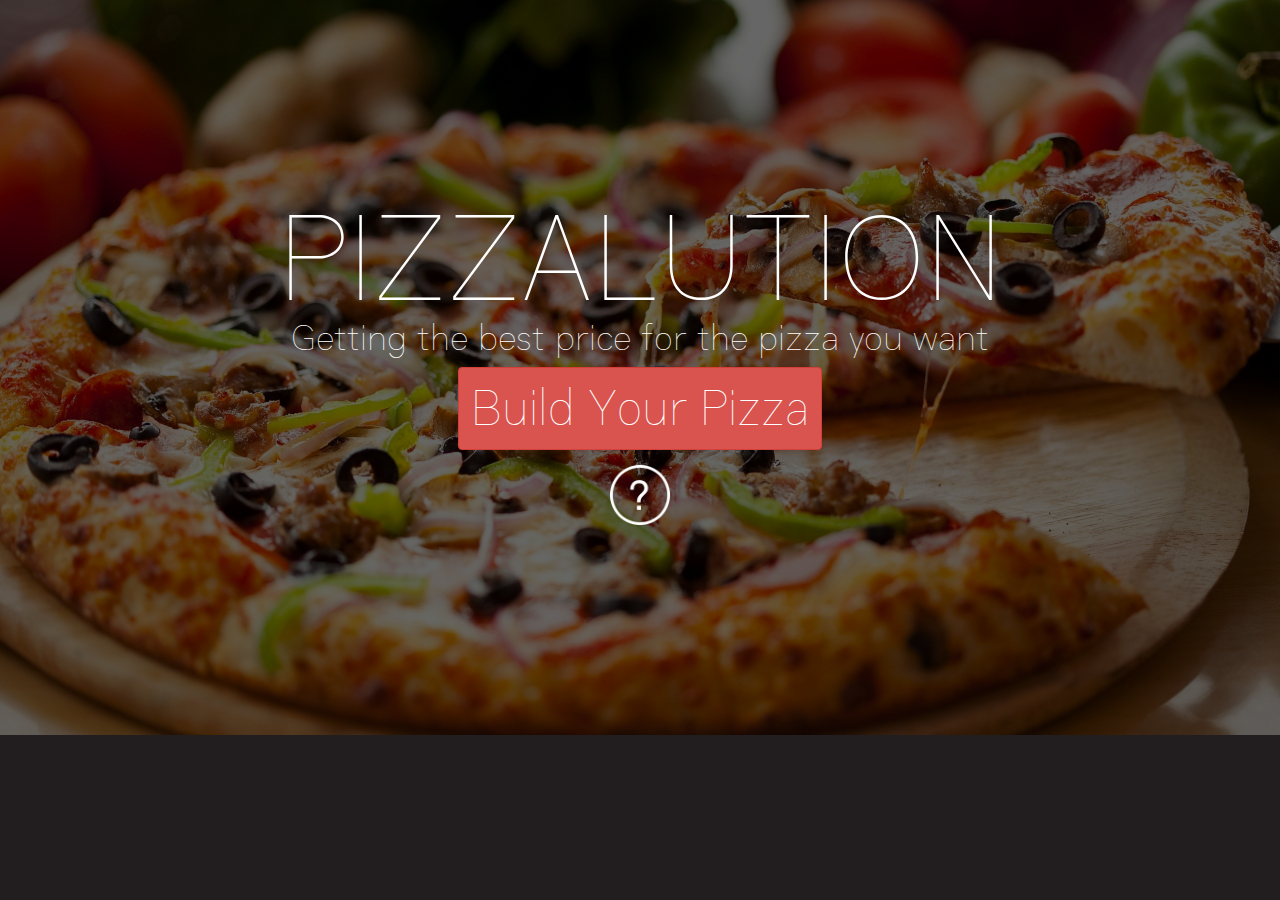
<file: index.html>
<!DOCTYPE html>
<html lang="en">
<head>
  <meta charset="utf-8">
  <meta http-equiv="X-UA-Compatible" content="IE=edge">
  <meta name="viewport" content="width=device-width, initial-scale=1">
  <!-- The above 3 meta tags *must* come first in the head; any other head content must come *after* these tags -->
  <title>Pizzalution</title>
  <!-- Bootstrap -->
  <!-- Latest compiled and minified CSS -->
  <link rel="stylesheet" href="https://maxcdn.bootstrapcdn.com/bootstrap/3.3.5/css/bootstrap.min.css">
  <link href="default.css" rel="stylesheet">
</head>
<body>
  <!-- Begin Intro -->
  <div class="home container-fluid">
    <div class="row">
      <div class="opacity"></div>
      <img class="background" src="images/pizza-stock.jpg">
    </div>
    <div class="row">
      <div class="space col-md-12"></div>
    </div>
    <div class="row">
      <div class="name col-md-12">PIZZALUTION</div>
      <div class="slogan col-md-12"><p>Getting the best price for the pizza you want</p></div>
      <div class="button col-md-12"><button type="button" class="btn btn-danger" id="begin">Build Your Pizza</button></div>
      <div class="info col-md-12" data-toggle="modal" data-target="#learn">
        <label>
          <img class="help" src="images/help.png">
        </label>
      </div>
    </div>
  <!-- End Intro -->
  <!-- Begin Build -->
    <div class="row">
      <div class="build">
        <!-- Begin Order Options -->
        <div class="order-options">
          <div class="row">
            <div class="choice col-md-12">Order Option</div>
          </div>
          <div class="row">
            <div class="btn-group btn-group-justified" data-toggle="buttons">
              <label class="pick-up btn btn-danger">
                <input type="radio" name="pickUp" autocomplete="off"> Pick-up
              </label>
              <label class="delivery btn btn-danger">
                <input type="radio" name="delivery" autocomplete="off"> Delivery
              </label>
            </div>
          </div>
        </div>
        <!-- End Order Options -->
        <!-- Begin Size -->
        <div class="pizza-size container-fluid">
          <div class="row">
            <div class="choice col-md-12">
              <label class="arrow"><img class="arrow" src="images/back-arrow.png"></label>  Choose Your Size</div>
          </div>
          <!-- Progress Bar -->
          <div class="status row">
            <div class="progress">
              <div class="progress-bar progress-bar-danger progress-bar-striped active col-md-12" role="progressbar" aria-valuenow="10" aria-valuemin="0" aria-valuemax="100" style="width: 10%;">
                10%
              </div>
            </div>
          </div>
          <!-- End Progress -->
          <div class="row">
            <div class="btn-group btn-group-justified" data-toggle="buttons">
              <label class="small btn btn-danger">
                <input type="radio" name="small" autocomplete="off"> Small
              </label>
              <label class="medium btn btn-danger">
                <input type="radio" name="medium" autocomplete="off"> Medium
              </label>
              <label class="large btn btn-danger">
                <input type="radio" name="large" autocomplete="off"> Large
              </label>
              <label class="x-large btn btn-danger">
                <input type="radio" name="xLarge" autocomplete="off"> X-Large
              </label>
            </div>
          </div>
        </div>
        <!-- End Size -->
        <!-- Begin Sauce -->
        <div class="pizza-sauce container-fluid">
          <div class="row">
            <div class="choice col-md-12">
              <label class="arrow-size"><img class="arrow-size" src="images/back-arrow.png"></label>  Choose Your Sauce</div>
          </div>
          <!-- Progress Bar -->
          <div class="row">
            <div class="progress">
              <div class="progress-bar progress-bar-danger progress-bar-striped active col-md-12" role="progressbar" aria-valuenow="25" aria-valuemin="0" aria-valuemax="100" style="width: 25%;">
                25%
              </div>
            </div>
          </div>
          <!-- End Progress Bar -->
          <div class="row">
            <div class="btn-group btn-group-justified" data-toggle="buttons">
              <label class="marinara btn btn-danger">
                <input type="radio" name="marinara" autocomplete="off"> Marinara
              </label>
              <label class="bbq btn btn-danger">
                <input type="radio" name="bbq" autocomplete="off"> BBQ
              </label>
              <label class="ranch btn btn-danger">
                <input type="radio" name="ranch" autocomplete="off"> Ranch
              </label>
              <label class="none btn btn-danger">
                <input type="radio" name="none" autocomplete="off"> None
              </label>
            </div>
          </div>
        </div>
        <!-- End Sauce -->
        <!-- Begin Meat -->
        <div class="pizza-meats container-fluid">
          <div class="row">
            <div class="choice col-md-12">
              <label class="arrow-sauce"><img class="arrow-sauce" src="images/back-arrow.png"></label>  Choose Your Meats  <label class="arrow-veggies"><img class="arrow-veggies" src="images/front-arrow.png"></label>
            </div>
          </div>
          <!-- Progress Bar -->
          <div class="row">
            <div class="progress">
              <div class="progress-bar progress-bar-danger progress-bar-striped active col-md-12" role="progressbar" aria-valuenow="50" aria-valuemin="0" aria-valuemax="100" style="width: 50%;">
                50%
              </div>
            </div>
          </div>
          <!-- End Progress Bar -->
          <div class="row">
            <div class="btn-group btn-group-justified" data-toggle="buttons">
              <label class="pepperoni btn btn-danger">
                <input type="checkbox" name="pepperoni" autocomplete="off"> Pepperoni
              </label>
              <label class="ham btn btn-danger">
                <input type="checkbox" name="ham" autocomplete="off"> Ham
              </label>
              <label class="bacon btn btn-danger">
                <input type="checkbox" name="bacon" autocomplete="off"> Bacon
              </label>
              <label class="sausage btn btn-danger">
                <input type="checkbox" name="sausage" autocomplete="off"> Sausage
              </label>
            </div>
            <div class="btn-group btn-group-justified" data-toggle="buttons">
              <label class="spicy btn btn-danger">
                <input type="checkbox" name="spicy" autocomplete="off"> Spicy Sausage
              </label>
              <label class="anchovies btn btn-danger">
                <input type="checkbox" name="anchovies" autocomplete="off"> Anchovies
              </label>
              <label class="chicken btn btn-danger">
                <input type="checkbox" name="chicken" autocomplete="off"> Chicken
              </label>
            </div>
          </div>
        </div>
        <!-- End Meats
        <!-- Begin Veggies -->
        <div class="pizza-veggies container-fluid">
          <div class="row">
            <div class="choice col-md-12">
              <label class="arrow-meats"><img class="arrow-meats" src="images/back-arrow.png"></label>  Choose Your Veggies  <label class="arrow-options"><img class="arrow-options" src="images/front-arrow.png"></label>
            </div>
          </div>
          <!-- Progress Bar -->
          <div class="row">
            <div class="progress">
              <div class="progress-bar progress-bar-danger progress-bar-striped active col-md-12" role="progressbar" aria-valuenow="75" aria-valuemin="0" aria-valuemax="100" style="width: 75%;">
                75%
              </div>
            </div>
          </div>
          <!-- End Progress bar -->
          <div class="row">
            <div class="btn-group btn-group-justified" data-toggle="buttons">
              <label class="btn btn-danger">
                <input type="checkbox" name="mushrooms" autocomplete="off"> Mushrooms
              </label>
              <label class="btn btn-danger">
                <input type="checkbox" name="peppers" autocomplete="off"> Peppers
              </label>
              <label class="btn btn-danger">
                <input type="checkbox" name="pineapple" autocomplete="off"> Pineapple
              </label>
              <label class="btn btn-danger">
                <input type="checkbox" name="olives" autocomplete="off"> Black Olives
              </label>
            </div>
            <div class="btn-group btn-group-justified" data-toggle="buttons">
              <label class="btn btn-danger">
                <input type="checkbox" name="tomatoes" autocomplete="off"> Tomatoes
              </label>
              <label class="btn btn-danger">
                <input type="checkbox" name="jalapenos" autocomplete="off"> Jalapenos
              </label>
              <label class="btn btn-danger">
                <input type="checkbox" name="onion" autocomplete="off"> Onion
              </label>
            </div>
          </div>
        </div>
        <!-- End Veggies -->
        <!-- Begin Complete Order -->
        <div class="pizza-options container-fluid">
          <div class="row">
            <div class="choice col-md-12">
              <label class="arrow-back"><img class="arrow-back" src="images/back-arrow.png"></label>  Options
            </div>
          </div>
          <!-- Progress Bar -->
          <div class="row">
            <div class="progress">
              <div class="progress-bar progress-bar-danger progress-bar-striped active col-md-12" role="progressbar" aria-valuenow="100" aria-valuemin="0" aria-valuemax="100" style="width: 100%;">
                100%
              </div>
            </div>
          </div>
          <!-- End Progress Bar -->
          <div class="row">
            <div class="btn-group btn-group-justified" data-toggle="buttons">
              <label class="btn btn-danger">
                <input type="radio" name="option" id="duplicate" autocomplete="off" checked>Duplicate Pizza
              </label>
              <label class="duplicate btn btn-danger">
                <input type="radio" name="option" id="new" autocomplete="off">Create New Pizza
              </label>
              <label class="btn btn-danger" data-toggle="modal" data-target="#get-price">
                <input type="radio" name="option" id="price" autocomplete="off"> Get Price
              </label>
            </div>
          </div>
        </div>
        <!-- End Complete Order -->
      </div>
    </div>
    <!-- Begin Thanks Section -->
    <div class="thanks">
      <div class="row">
        <div class="choice col-md-12">Thank you for your purchase</div>
      </div>
      <div class="row">
        <div class="final col-md-12"><p>Your order has been placed and your pizza will be at your door soon. You will be
        receiving a confirmation email from Pizzalution as well as a confirmation email from the company you chose to order
        from. If you have any questions, please feel free to email us at <a href="mailto:support@pizzalution
        .com">support@pizzalution.com!</a></p></div>
      </div>
    </div>
    <!-- End Thanks Section -->
  </div>
  <!-- End Intro -->
  <!-- Information Modal -->
  <div class="modal fade" id="learn" tabindex="-1" role="dialog" aria-labelledby="myModalLabel">
    <div class="understand modal-dialog" role="document">
      <div class="modal-content">
        <div class="modal-header">
          <button type="button" class="close" data-dismiss="modal" aria-label="Close"><span aria-hidden="true">&times;</span></button>
          <h4 class="modal-title" id="myModalLabel-three">What is Pizzalution?</h4>
        </div>
        <div class="modal-body">
          <!-- body -->
          <div class="row">
            <div class="col-md-4">
              <h4>Build Your Pizza</h4>
            </div>
            <div class="col-md-4">
              <h4>Choose Your Price</h4>
            </div>
            <div class="col-md-4">
              <h4>Place your order</h4>
            </div>
          </div>
          <div class="row">
            <div class="col-md-4">
              <img class="icon" src="images/pizza-icon.png">
            </div>
            <div class="col-md-4">
              <img class="icon" src="images/check.png">
            </div>
            <div class="col-md-4">
              <img class="icon" src="images/dollar.png">
            </div>
          </div>
          <div class="row">
            <div class="description col-md-4">
              Pizzalution allows you to quickly build the exact pizza you want, using our easy and user-friendly pizza builder.
            </div>
            <div class="description col-md-4">
              Once you have built your perfect pizza, Pizzalution will retrieve the price of your order from every major pizza company.
            </div>
            <div class="description col-md-4">
              Compare the prices from your order; then select which option you want. Pizzalution allows you to order leaving the site.
            </div>
          </div>
        </div>
        <div class="modal-footer">
          <button type="button" class="submit btn btn-danger" data-dismiss="modal">Close</button>
        </div>
      </div>
    </div>
  <!-- End Information Modal -->
  </div>
  <!-- Get price modal -->
  <div class="modal fade" id="get-price" tabindex="-1" role="dialog" aria-labelledby="myModalLabel">
    <div class="modal-dialog" role="document">
      <div class="modal-content">
        <div class="modal-header">
          <button type="button" class="close" data-dismiss="modal" aria-label="Close"><span aria-hidden="true">&times;</span></button>
          <h4 class="modal-title" id="myModalLabel">Ordering Information</h4>
        </div>
        <div class="modal-body">
          <!-- Form -->
          <form class="submit form-horizontal">
            <div class="form-group">
              <label for="input-name" class="submit col-sm-2 control-label">Name</label>
              <div class="col-sm-10">
                <input type="text" class="form-control" id="input-name" placeholder="Name">
              </div>
            </div>
            <div class="form-group">
              <label for="input-email" class="submit col-sm-2 control-label">Email</label>
              <div class="col-sm-10">
                <input type="email" class="form-control" id="input-email" placeholder="Address">
              </div>
            </div>
            <div class="form-group">
              <label for="input-zip" class="submit col-sm-2 control-label">Zip Code</label>
              <div class="col-sm-10">
                <input type="text" class="form-control" id="input-zip" placeholder="Zip Code">
              </div>
            </div>
          </form>
        </div>
        <div class="modal-footer">
          <button type="button" class="submit btn btn-default" data-dismiss="modal">Close</button>
          <button type="button" class="price btn btn-danger" data-dismiss="modal">Get Prices</button>
        </div>
      </div>
    </div>
  </div>
  <!-- End Get Price Modal -->
  <!-- Begin Buy Section -->
  <div class="buy container-fluid">
    <!-- Begin Reviewing Price -->
    <div class="row">
      <div class="table col-md-12">Choose Your Price</div>
      <div class="pizza-review col-md-12">One Medium Pizza: marinara, ham, bacon, and peppers</div>
      <div class="col-md-12">
        <table class="table">
          <tr>
            <th>Company</th>
            <th>Price</th>
            <th>Order</th>
          </tr>
          <tr>
            <td>Domino's</td>
            <td>$9.47</td>
            <td><button type="button" class="order btn btn-danger" data-toggle="modal" data-target="#review">Order Now</button></td>
          </tr>
          <tr>
            <td>Pizza Hut</td>
            <td>$8.92</td>
            <td><button type="button" class="order btn btn-danger" data-toggle="modal" data-target="#review">Order Now</button></td>
          </tr>
          <tr>
            <td>Papa John's</td>
            <td>$8.21</td>
            <td><button type="button" class="order btn btn-danger" data-toggle="modal" data-target="#review">Order Now</button></td>
          </tr>
          <tr>
            <td>Little Caesars</td>
            <td>$7.84</td>
            <td><button type="button" class="order btn btn-danger" data-toggle="modal" data-target="#review">Order Now</button></td>
          </tr>
        </table>
      </div>
    </div>
    <!-- End Reviewing Price -->
    <!-- Review Order Modal -->
    <div class="modal fade" id="review" tabindex="-1" role="dialog" aria-labelledby="myModalLabel">
      <div class="modal-dialog" role="document">
        <div class="modal-content">
          <div class="modal-header">
            <button type="button" class="close" data-dismiss="modal" aria-label="Close"><span aria-hidden="true">&times;</span></button>
            <h4 class="modal-title" id="myModalLabel-four">Review Order</h4>
          </div>
          <div class="purchase-modal modal-body">
            <!-- Table -->
            <div class="row">
              <div class="col-md-12">
                <table class="table">
                  <tr>
                    <th>Item</th>
                    <th>Price</th>
                  </tr>
                  <tr>
                    <td>Medium Pizza<br>
                      <p class="toppings">Marinara, Bacon, Ham, Peppers</p>
                    </td>
                    <td>$9.47</td>
                  </tr>
                  <tr>
                    <td>Delivery Fee</td>
                    <td>$1.99</td>
                  </tr>
                  <tr>
                    <td>Taxes and Fees</td>
                    <td>$1.22</td>
                  </tr>
                  <tr>
                    <td>Total</td>
                    <td>$10.84</td>
                  </tr>
                </table>
              </div>
            </div>
          </div>
          <div class="modal-footer">
            <button type="button" class="submit btn btn-default" data-dismiss="modal">Close</button>
            <button type="button" class="price btn btn-danger" data-dismiss="modal" data-toggle="modal" data-target="#purchase">Review Complete</button>
          </div>
        </div>
      </div>
    </div>
    <!-- End Review Order Modal -->
    <!-- Complete Order Modal -->
    <div class="modal fade" id="purchase" tabindex="-1" role="dialog" aria-labelledby="myModalLabel">
      <div class="modal-dialog" role="document">
        <div class="modal-content">
          <div class="modal-header">
            <button type="button" class="close" data-dismiss="modal" aria-label="Close"><span aria-hidden="true">&times;</span></button>
            <h4 class="modal-title" id="myModalLabel-two">Complete Purchase</h4>
          </div>
          <div class="modal-body">
            <!-- Form -->
            <form class="submit form-horizontal">
              <div class="form-group">
                <label for="input-name" class="submit col-sm-2 control-label">Card Number</label>
                <div class="col-md-10">
                  <input type="text" class="form-control" id="input-card" placeholder="Card Number">
                </div>
              </div>
              <div class="form-group">
                <label for="input-name" class="submit col-sm-2 control-label">Name on Card</label>
                <div class="col-sm-10">
                  <input type="text" class="form-control" id="input-cardName" placeholder="Name on Card">
                </div>
              </div>
              <div class="form-group">
                <label for="input-name" class="submit col-sm-2 control-label">Expiration Date</label>
                <div class="col-sm-10">
                  <input type="text" class="form-control" id="input-expiration" placeholder="Expiration Date on Card">
                </div>
              </div>
              <div class="form-group">
                <label for="input-name" class="submit col-sm-2 control-label">Security Code</label>
                <div class="col-sm-10">
                  <input type="text" class="form-control" id="input-security" placeholder="Security Code">
                </div>
              </div>
              <h4>Total: $10.84</h4>
            </form>
          </div>
          <div class="modal-footer">
            <button type="button" class="submit btn btn-default" data-dismiss="modal">Close</button>
            <button type="button" class="place btn btn-danger" data-dismiss="modal">Place Order</button>
          </div>
        </div>
      </div>
    </div>
    <!-- End Complete Order Modal -->
  </div>
  <!-- End Buy Section -->
<script src="https://ajax.googleapis.com/ajax/libs/jquery/2.1.4/jquery.min.js"></script>
<script src="https://maxcdn.bootstrapcdn.com/bootstrap/3.3.5/js/bootstrap.min.js"></script>
<!-- jQuery (necessary for Bootstrap's JavaScript plugins) -->
<script src="https://ajax.googleapis.com/ajax/libs/jquery/1.11.3/jquery.min.js"></script>
<!-- Include all compiled plugins (below), or include individual files as needed -->
<!--<script src="js/bootstrap.min.js"></script>-->
<script src="pizzalution.js"></script>
</body>
</html>
</file>
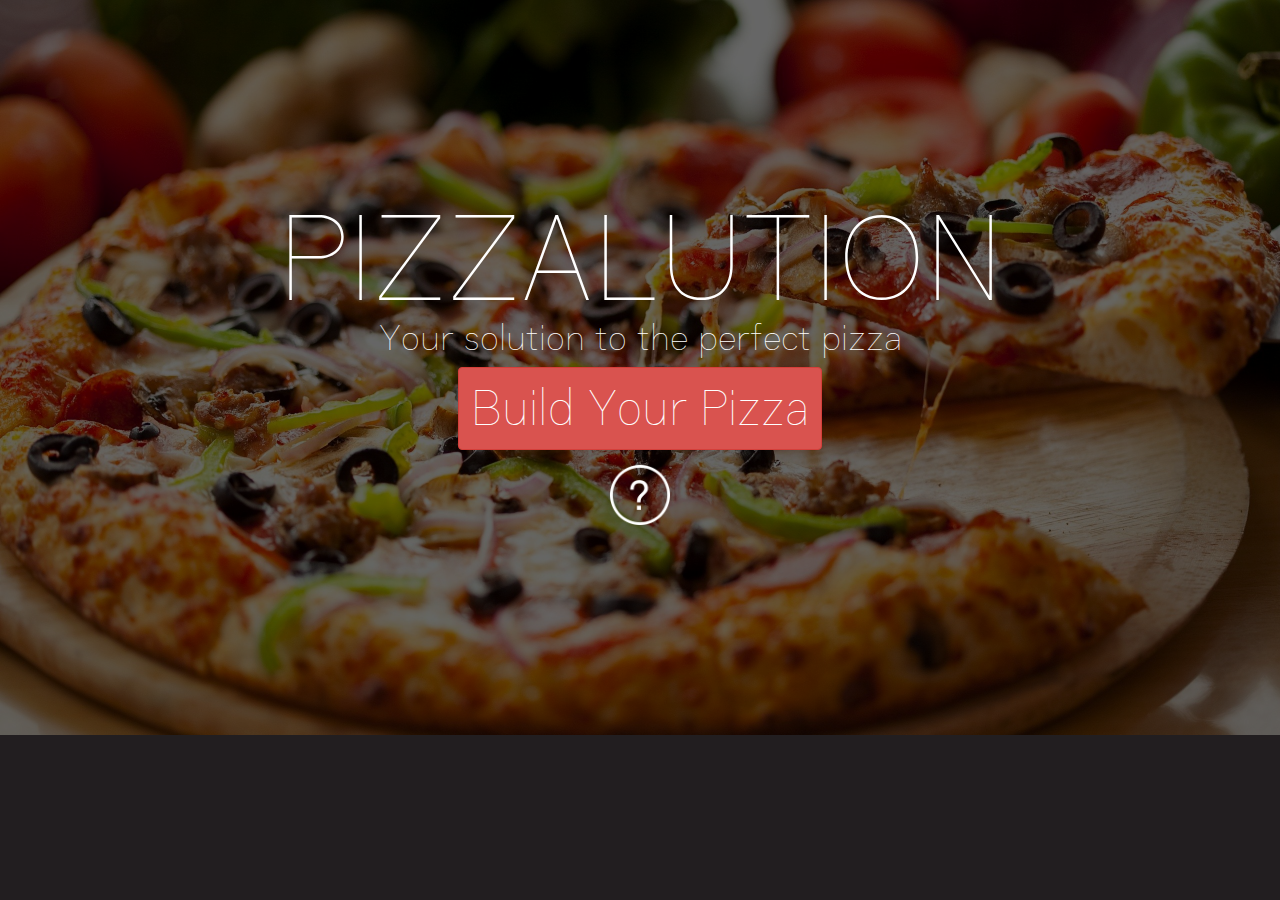
<file: html/index.html>
<!DOCTYPE html>
<html lang="en">
<head>
  <meta charset="utf-8">
  <meta http-equiv="X-UA-Compatible" content="IE=edge">
  <meta name="viewport" content="width=device-width, initial-scale=1">
  <!-- The above 3 meta tags *must* come first in the head; any other head content must come *after* these tags -->
  <title>Pizzalution</title>
  <!-- Bootstrap -->
  <!-- Latest compiled and minified CSS -->
  <link rel="stylesheet" href="https://maxcdn.bootstrapcdn.com/bootstrap/3.3.5/css/bootstrap.min.css">
  <link href="../default.css" rel="stylesheet">
</head>
<body>
  <div class="home container-fluid">
    <div class="row">
      <div class="opacity"></div>
      <img class="background" src="../images/pizza-stock.jpg">
    </div>
    <div class="row">
      <div class="space col-md-12"></div>
    </div>
    <div class="row">
      <div class="name col-md-12">PIZZALUTION</div>
      <div class="slogan col-md-12"><p>Your solution to the perfect pizza</p></div>
      <div class="button col-md-12"><button type="button" class="btn btn-danger" id="begin">Build Your Pizza</button></div>
      <div class="info col-md-12" data-toggle="modal" data-target="#learn"><label><img class="help" src="../images/help.png"></label></div>
    </div>
    <div class="row">
      <div class="build">
        <!-- Build Your Pizza -->
        <div class="order-options">
          <div class="row">
            <div class="size col-md-12">Order Option</div>
          </div>
          <div class="row">
            <div class="btn-group btn-group-justified" data-toggle="buttons">
              <label class="pick-up btn btn-danger">
                <input type="radio" name="size" autocomplete="off"> Pick-up
              </label>
              <label class="delivery btn btn-danger">
                <input type="radio" name="size" autocomplete="off"> Delivery
              </label>
            </div>
          </div>
        </div>
        <!-- Choose Size -->
        <div class="pizza-size container-fluid">
          <div class="row">
            <div class="size col-md-12">
              <label class="arrow"><img class="arrow" src="../images/back-arrow.png"></label>  Choose Your Size</div>
          </div>
          <!-- Progress Bar -->
          <div class="status row">
            <div class="progress">
              <div class="progress-bar progress-bar-danger col-md-12" role="progressbar" aria-valuenow="10" aria-valuemin="0" aria-valuemax="100" style="width: 10%;">
                10%
              </div>
            </div>
          </div>
          <div class="row">
            <div class="btn-group btn-group-justified" data-toggle="buttons">
              <label class="small btn btn-danger">
                <input type="radio" name="size" autocomplete="off"> Small
              </label>
              <label class="medium btn btn-danger">
                <input type="radio" name="size" autocomplete="off"> Medium
              </label>
              <label class="large btn btn-danger">
                <input type="radio" name="size" autocomplete="off"> Large
              </label>
              <label class="x-large btn btn-danger">
                <input type="radio" name="size" autocomplete="off"> X-Large
              </label>
            </div>
          </div>
        </div>
        <!-- Choose Sauce -->
        <div class="pizza-sauce container-fluid">
          <div class="row">
            <div class="size col-md-12">
              <label class="arrow-size"><img class="arrow-size" src="../images/back-arrow.png"></label>  Choose Your Sauce</div>
          </div>
          <!-- Progress Bar -->
          <div class="row">
            <div class="progress">
              <div class="progress-bar progress-bar-danger col-md-12" role="progressbar" aria-valuenow="25" aria-valuemin="0" aria-valuemax="100" style="width: 25%;">
                25%
              </div>
            </div>
          </div>
          <div class="row">
            <div class="btn-group btn-group-justified" data-toggle="buttons">
              <label class="marinara btn btn-danger">
                <input type="radio" name="sauce" autocomplete="off"> Marinara
              </label>
              <label class="bbq btn btn-danger">
                <input type="radio" name="sauce" autocomplete="off"> BBQ
              </label>
              <label class="ranch btn btn-danger">
                <input type="radio" name="sauce" autocomplete="off"> Ranch
              </label>
              <label class="none btn btn-danger">
                <input type="radio" name="sauce" autocomplete="off"> None
              </label>
            </div>
          </div>
        </div>
        <!-- Choose Meat -->
        <div class="pizza-meats container-fluid">
          <div class="row">
            <div class="size col-md-12">
              <label class="arrow-sauce"><img class="arrow-sauce" src="../images/back-arrow.png"></label>  Choose Your Meats  <label class="arrow-veggies"><img class="arrow-veggies" src="../images/front-arrow.png"></label>
            </div>
          </div>
          <!-- Progress Bar -->
          <div class="row">
            <div class="progress">
              <div class="progress-bar progress-bar-danger col-md-12" role="progressbar" aria-valuenow="50" aria-valuemin="0" aria-valuemax="100" style="width: 50%;">
                50%
              </div>
            </div>
          </div>
          <div class="row">
            <div class="btn-group btn-group-justified" data-toggle="buttons">
              <label class="pepperoni btn btn-danger">
                <input type="checkbox" autocomplete="off"> Pepperoni
              </label>
              <label class="ham btn btn-danger">
                <input type="checkbox" autocomplete="off"> Ham
              </label>
              <label class="bacon btn btn-danger">
                <input type="checkbox" autocomplete="off"> Bacon
              </label>
              <label class="sausage btn btn-danger">
                <input type="checkbox" autocomplete="off"> Sausage
              </label>
            </div>
            <div class="btn-group btn-group-justified" data-toggle="buttons">
              <label class="spicy btn btn-danger">
                <input type="checkbox" autocomplete="off"> Spicy Sausage
              </label>
              <label class="anchovies btn btn-danger">
                <input type="checkbox" autocomplete="off"> Anchovies
              </label>
              <label class="chicken btn btn-danger">
                <input type="checkbox" autocomplete="off"> Chicken
              </label>
            </div>
          </div>
        </div>
        <!-- Choose Veggies -->
        <div class="pizza-veggies container-fluid">
          <div class="row">
            <div class="size col-md-12">
              <label class="arrow-meats"><img class="arrow-meats" src="../images/back-arrow.png"></label>  Choose Your Veggies  <label class="arrow-options"><img class="arrow-options" src="../images/front-arrow.png"></label>
            </div>
          </div>
          <!-- Progress Bar -->
          <div class="row">
            <div class="progress">
              <div class="progress-bar progress-bar-danger col-md-12" role="progressbar" aria-valuenow="75" aria-valuemin="0" aria-valuemax="100" style="width: 75%;">
                75%
              </div>
            </div>
          </div>
          <div class="row">
            <div class="btn-group btn-group-justified" data-toggle="buttons">
              <label class="btn btn-danger">
                <input type="checkbox" autocomplete="off"> Mushrooms
              </label>
              <label class="btn btn-danger">
                <input type="checkbox" autocomplete="off"> Peppers
              </label>
              <label class="btn btn-danger">
                <input type="checkbox" autocomplete="off"> Pineapple
              </label>
              <label class="btn btn-danger">
                <input type="checkbox" autocomplete="off"> Black Olives
              </label>
            </div>
            <div class="btn-group btn-group-justified" data-toggle="buttons">
              <label class="btn btn-danger">
                <input type="checkbox" autocomplete="off"> Tomatoes
              </label>
              <label class="btn btn-danger">
                <input type="checkbox" autocomplete="off"> Jalapenos
              </label>
              <label class="btn btn-danger">
                <input type="checkbox" autocomplete="off"> Onion
              </label>
            </div>
          </div>
        </div>
        <!-- Choose Options -->
        <div class="pizza-options container-fluid">
          <div class="row">
            <div class="size col-md-12">
              <label class="arrow-back"><img class="arrow-back" src="../images/back-arrow.png"></label>  Options
            </div>
          </div>
          <!-- Progress Bar -->
          <div class="row">
            <div class="progress">
              <div class="progress-bar progress-bar-danger col-md-12" role="progressbar" aria-valuenow="100" aria-valuemin="0" aria-valuemax="100" style="width: 100%;">
                100%
              </div>
            </div>
          </div>
          <div class="row">
            <div class="btn-group btn-group-justified" data-toggle="buttons">
              <label class="btn btn-danger">
                <input type="radio" name="option" id="duplicate" autocomplete="off" checked>Duplicate Pizza
              </label>
              <label class="duplicate btn btn-danger">
                <input type="radio" name="option" id="new" autocomplete="off">Create New Pizza
              </label>
              <label class="btn btn-danger" data-toggle="modal" data-target="#get-price">
                <input type="radio" name="option" id="price" autocomplete="off"> Get Price
              </label>
            </div>
          </div>
        </div>
      </div>
    </div>
    <div class="thanks">
      <div class="row">
        <div class="size col-md-12">Thank you for your purchase</div>
      </div>
      <div class="row">
        <div class="final col-md-12"><p>Your order has been placed and your pizza will be at your door soon. You will be receiving a confirmation email from Pizzalution as well as a confirmation email from the company you chose to order from. If you have any questions, please feel free to email us at <a href="mailto:support@pizzalution.com">support@pizzalution.com!</a></p></div>
      </div>
    </div>
  </div>
  <!-- Information Modal -->
  <div class="modal fade" id="learn" tabindex="-1" role="dialog" aria-labelledby="myModalLabel">
    <div class="understand modal-dialog" role="document">
      <div class="modal-content">
        <div class="modal-header">
          <button type="button" class="close" data-dismiss="modal" aria-label="Close"><span aria-hidden="true">&times;</span></button>
          <h4 class="modal-title" id="myModalLabel-three">What is Pizzalution?</h4>
        </div>
        <div class="modal-body">
          <!-- body -->
          <div class="instruct row">
            <div class="col-md-4">
              <h4>Build Your Pizza</h4>
            </div>
            <div class="col-md-4">
              <h4>Choose Your Price</h4>
            </div>
            <div class="col-md-4">
              <h4>Place your order</h4>
            </div>
          </div>
          <div class="row">
            <div class="col-md-4">
              <img class="icon" src="../images/pizza-icon.png">
            </div>
            <div class="col-md-4">
              <img class="icon" src="../images/check.png">
            </div>
            <div class="col-md-4">
              <img class="icon" src="../images/dollar.png">
            </div>
          </div>
          <div class="row">
            <div class="description col-md-4">
              Pizzalution allows you to quickly build the exact pizza you want, using our easy and user-friendly pizza builder.
            </div>
            <div class="description col-md-4">
              Once you have built your perfect pizza, Pizzalution will retrieve the price of your order from every major pizza company.
            </div>
            <div class="description col-md-4">
              Compare the prices from your order; then select which option you want. Pizzalution allows you to order leaving the site.
            </div>
          </div>
        </div>
        <div class="modal-footer">
          <button type="button" class="submit btn btn-default" data-dismiss="modal">Close</button>
        </div>
      </div>
    </div>
  </div>
  <!-- Get price modal -->
  <div class="modal fade" id="get-price" tabindex="-1" role="dialog" aria-labelledby="myModalLabel">
    <div class="modal-dialog" role="document">
      <div class="modal-content">
        <div class="modal-header">
          <button type="button" class="close" data-dismiss="modal" aria-label="Close"><span aria-hidden="true">&times;</span></button>
          <h4 class="modal-title" id="myModalLabel">Ordering Information</h4>
        </div>
        <div class="modal-body">
          <!-- Form -->
          <form class="submit form-horizontal">
            <div class="form-group">
              <label for="input-name" class="submit col-sm-2 control-label">Name</label>
              <div class="col-sm-10">
                <input type="text" class="form-control" id="input-name" placeholder="Name">
              </div>
            </div>
            <div class="form-group">
              <label for="input-email" class="submit col-sm-2 control-label">Email</label>
              <div class="col-sm-10">
                <input type="email" class="form-control" id="input-email" placeholder="Address">
              </div>
            </div>
            <div class="form-group">
              <label for="input-zip" class="submit col-sm-2 control-label">Zip Code</label>
              <div class="col-sm-10">
                <input type="text" class="form-control" id="input-zip" placeholder="Zip Code">
              </div>
            </div>
          </form>
        </div>
        <div class="modal-footer">
          <button type="button" class="submit btn btn-default" data-dismiss="modal">Close</button>
          <button type="button" class="price btn btn-danger" data-dismiss="modal">Get Prices</button>
        </div>
      </div>
    </div>
  </div>
  <div class="buy container-fluid">
    <div class="row">
      <div class="size col-md-12">Choose Your Price</div>
      <div class="pizza-review col-md-12">One Medium Pizza: marinara, ham, bacon, and peppers</div>
      <div class="size col-md-12">
        <table class="table">
          <tr>
            <th>Company</th>
            <th>Price</th>
            <th>Order</th>
          </tr>
          <tr>
            <td>Domino's</td>
            <td>$9.47</td>
            <td><button type="button" class="order btn btn-danger" data-toggle="modal" data-target="#review">Order Now</button></td>
          </tr>
          <tr>
            <td>Pizza Hut</td>
            <td>$8.92</td>
            <td><button type="button" class="order btn btn-danger" data-toggle="modal" data-target="#review">Order Now</button></td>
          </tr>
          <tr>
            <td>Papa John's</td>
            <td>$8.21</td>
            <td><button type="button" class="order btn btn-danger" data-toggle="modal" data-target="#review">Order Now</button></td>
          </tr>
          <tr>
            <td>Little Caesars</td>
            <td>$7.84</td>
            <td><button type="button" class="order btn btn-danger" data-toggle="modal" data-target="#review">Order Now</button></td>
          </tr>
        </table>
      </div>
    </div>
    <!-- Review Order Modal -->
    <div class="modal fade" id="review" tabindex="-1" role="dialog" aria-labelledby="myModalLabel">
      <div class="modal-dialog" role="document">
        <div class="modal-content">
          <div class="modal-header">
            <button type="button" class="close" data-dismiss="modal" aria-label="Close"><span aria-hidden="true">&times;</span></button>
            <h4 class="modal-title" id="myModalLabel-four">Review Order</h4>
          </div>
          <div class="purchase-modal modal-body">
            <!-- Table -->
            <div class="row">
              <div class="size col-md-12">
                <table class="table">
                  <tr>
                    <th>Item</th>
                    <th>Price</th>
                  </tr>
                  <tr>
                    <td>Medium Pizza<br>
                      <p class="toppings">Marinara, Bacon, Ham, Peppers</p>
                    </td>
                    <td>$9.47</td>
                  </tr>
                  <tr>
                    <td>Delivery Fee</td>
                    <td>$1.99</td>
                  </tr>
                  <tr>
                    <td>Taxes and Fees</td>
                    <td>$1.22</td>
                  </tr>
                  <tr>
                    <td>Total</td>
                    <td>$10.84</td>
                  </tr>
                </table>
              </div>
            </div>
          </div>
          <div class="modal-footer">
            <button type="button" class="submit btn btn-default" data-dismiss="modal">Close</button>
            <button type="button" class="price btn btn-danger" data-dismiss="modal" data-toggle="modal" data-target="#purchase">Review Complete</button>
          </div>
        </div>
      </div>
    </div>
    <!-- Complete Order Modal -->
    <div class="modal fade" id="purchase" tabindex="-1" role="dialog" aria-labelledby="myModalLabel">
      <div class="modal-dialog" role="document">
        <div class="modal-content">
          <div class="modal-header">
            <button type="button" class="close" data-dismiss="modal" aria-label="Close"><span aria-hidden="true">&times;</span></button>
            <h4 class="modal-title" id="myModalLabel-two">Complete Purchase</h4>
          </div>
          <div class="modal-body">
            <!-- Form -->
            <form class="submit form-horizontal">
              <div class="form-group">
                <label for="input-name" class="submit col-sm-2 control-label">Card Number</label>
                <div class="col-md-10">
                  <input type="text" class="form-control" id="input-card" placeholder="Card Number">
                </div>
              </div>
              <div class="form-group">
                <label for="input-name" class="submit col-sm-2 control-label">Name on Card</label>
                <div class="col-sm-10">
                  <input type="text" class="form-control" id="input-cardName" placeholder="Name on Card">
                </div>
              </div>
              <div class="form-group">
                <label for="input-name" class="submit col-sm-2 control-label">Expiration Date</label>
                <div class="col-sm-10">
                  <input type="text" class="form-control" id="input-expiration" placeholder="Expiration Date on Card">
                </div>
              </div>
              <div class="form-group">
                <label for="input-name" class="submit col-sm-2 control-label">Security Code</label>
                <div class="col-sm-10">
                  <input type="text" class="form-control" id="input-security" placeholder="Security Code">
                </div>
              </div>
              <h4>Total: $10.84</h4>
            </form>
          </div>
          <div class="modal-footer">
            <button type="button" class="submit btn btn-default" data-dismiss="modal">Close</button>
            <button type="button" class="place btn btn-danger" data-dismiss="modal">Place Order</button>
          </div>
        </div>
      </div>
    </div>
  </div>
<script src="https://ajax.googleapis.com/ajax/libs/jquery/2.1.4/jquery.min.js"></script>
<script src="https://maxcdn.bootstrapcdn.com/bootstrap/3.3.5/js/bootstrap.min.js"></script>
<!-- jQuery (necessary for Bootstrap's JavaScript plugins) -->
<script src="https://ajax.googleapis.com/ajax/libs/jquery/1.11.3/jquery.min.js"></script>
<!-- Include all compiled plugins (below), or include individual files as needed -->
<!--<script src="js/bootstrap.min.js"></script>-->
<script src="../pizzalution.js"></script>
</body>
</html>
</file>
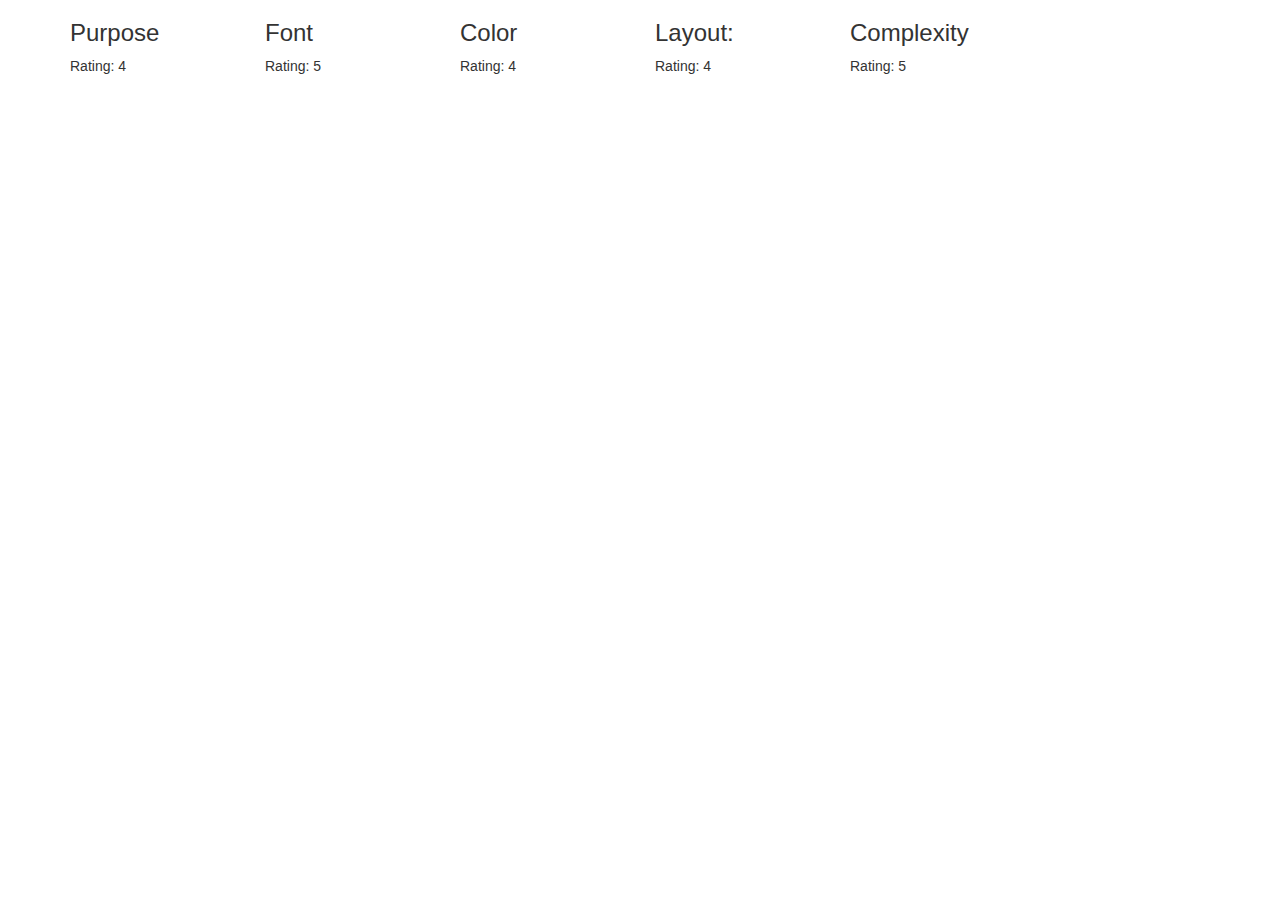
<file: ratings.html>
<!DOCTYPE html>
<html lang="en">
<head>
  <meta charset="utf-8">
  <meta http-equiv="X-UA-Compatible" content="IE=edge">
  <meta name="viewport" content="width=device-width, initial-scale=1">
  <!-- The above 3 meta tags *must* come first in the head; any other head content must come *after* these tags -->
  <title>Ratings</title>
  <!-- Bootstrap -->
  <!-- Latest compiled and minified CSS -->
  <link rel="stylesheet" href="https://maxcdn.bootstrapcdn.com/bootstrap/3.3.5/css/bootstrap.min.css">
</head>
<body>
  <div class="container">
    <div class="row">
      <div class="col-lg-2">
        <h3>Purpose</h3>
       <p>Rating: 4</p>
      </div>
      <div class="col-lg-2">
        <h3>Font</h3>
        <p>Rating: 5</p>
      </div>
      <div class="col-lg-2">
        <h3>Color</h3>
        <p>Rating: 4</p>
      </div>
      <div class="col-lg-2">
        <h3>Layout:</h3>
        <p>Rating: 4</p>
      </div>
      <div class="col-lg-2">
        <h3>Complexity</h3>
        <p>Rating: 5</p>
      </div>
    </div>
  </div>
<script src="https://ajax.googleapis.com/ajax/libs/jquery/2.1.4/jquery.min.js"></script>
<script src="https://maxcdn.bootstrapcdn.com/bootstrap/3.3.5/js/bootstrap.min.js"></script>
<!-- jQuery (necessary for Bootstrap's JavaScript plugins) -->
<script src="https://ajax.googleapis.com/ajax/libs/jquery/1.11.3/jquery.min.js"></script>
<!-- Include all compiled plugins (below), or include individual files as needed -->
<!--<script src="js/bootstrap.min.js"></script>-->
</body>
</html>
</file>
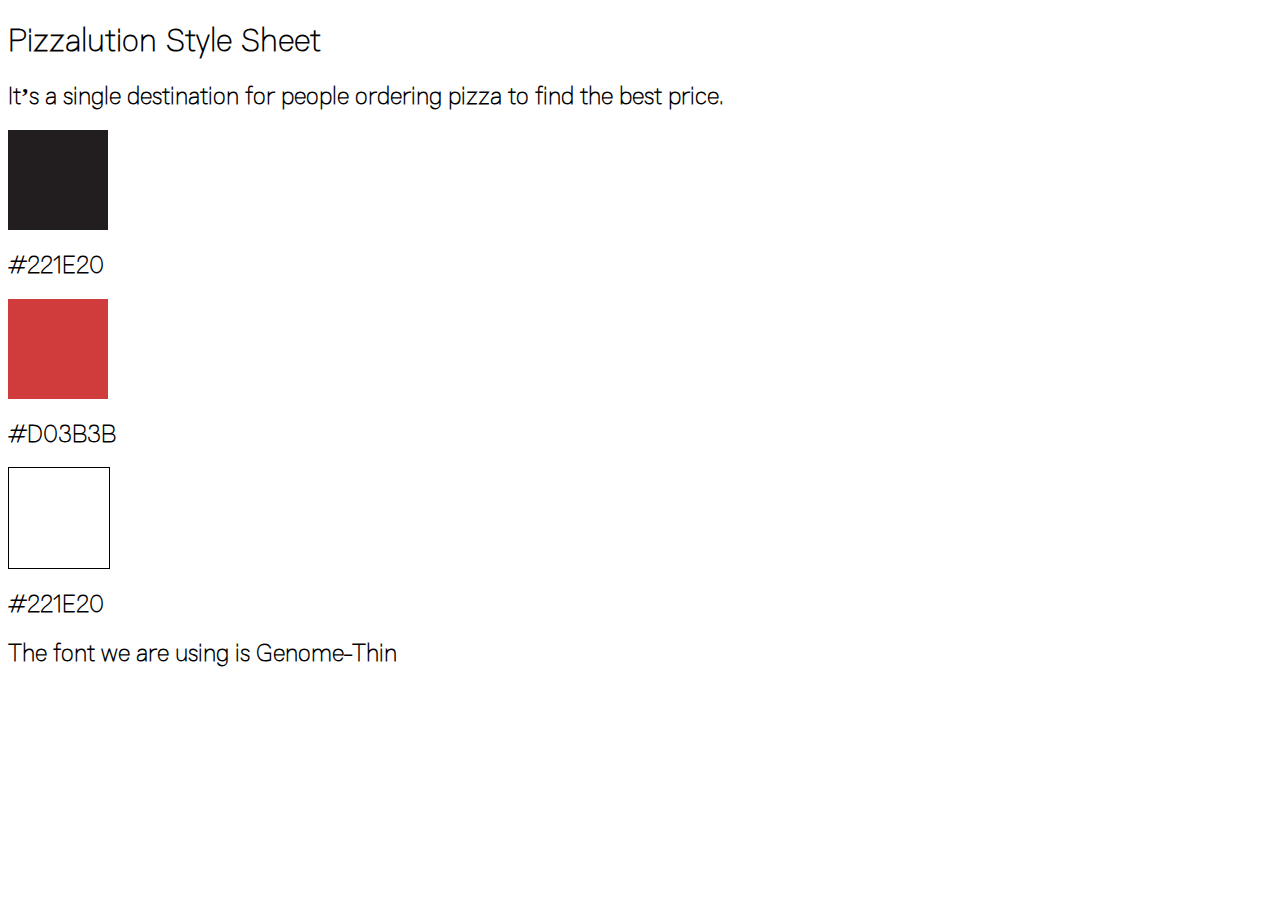
<file: style-sheet.html>
<!DOCTYPE html>
<html lang="en">
<head>
  <meta charset="UTF-8">
  <title>Stylesheet</title>
  <link href="style-sheet-style.css" rel="stylesheet">
</head>
<body>
  <h1>Pizzalution Style Sheet</h1>
  <h2>It’s a single destination for people ordering pizza to find the best price.</h2>
  <div class="main"></div>
  <h2>#221E20</h2>
  <div class="accent"></div>
  <h2>#D03B3B</h2>
  <div class="font"></div>
  <h2>#221E20</h2>
  <h2>The font we are using is Genome-Thin</h2>

</body>
</html>
</file>
<file: default.css>
@font-face {
  font-family: "Genome";
  src: url("Genome-Thin.otf");
}

body {
  font-family: Genome;
  background-color: #221E20;
  font-size: 24px;
}

h4 {
  text-align: center;
  font-size: 1em;
}

th {
  text-align: center;
}

.arrow {
  position: relative;
  margin-top: -5px;
  height: 40px;
  width: 40px;
  cursor: pointer;
}

.arrow-back {
  position: relative;
  margin-top: -5px;
  height: 40px;
  width: 40px;
  cursor: pointer;
}

.arrow-meats {
  position: relative;
  margin-top: -5px;
  height: 40px;
  width: 40px;
  cursor: pointer;
}

.arrow-options {
  position: relative;
  margin-top: -5px;
  height: 40px;
  width: 40px;
  cursor: pointer;
}

.arrow-sauce {
  position: relative;
  margin-top: -5px;
  height: 40px;
  width: 40px;
  cursor: pointer;
}

.arrow-size {
  position: relative;
  margin-top: -5px;
  height: 40px;
  width: 40px;
  cursor: pointer;
}

.arrow-veggies {
  position: relative;
  margin-top: -5px;
  height: 40px;
  width: 40px;
  cursor: pointer;
}

.background {
  position: absolute;
  width: 100%;
  height: 735px;
  top: 0;
  left: 0;
  z-index: -1;
  object-fit: cover;
}

.btn {
  font-size: 2em;
}

.build {
  height: 768px;
  display: none;
}

.button {
  text-align: center;
  margin-bottom: 10px;
  z-index: 2;
  color: white;
}

.buy {
  display: none;
}

.description {
  margin-top: 3px;
  text-align: center;
  font-size: .6em;
}

.final {
  text-align: center;
  font-size: 1em;
  color: white;
}

.help {
  height: 60px;
  width: 60px;
  cursor: pointer;
}

.home {
  height: 735px;
}

.icon {
  height: 100px;
  width: 100px;
  z-index: 2;
  margin-left: 32%;
}

.info {
  text-align: center;
  padding-top: 5px;
  z-index: 1;
  font-size: .9em;
  color: white;
  cursor: pointer;
}

.modal-content {
  background-color: #221E20;
  color: white;
}

.modal-dialog {
  z-index: 2;
}

.modal-footer {
  text-align: center;
}

.modal-header {
  background-color: #D03B3B;
  color: white;
}

.name {
  text-align: center;
  z-index: 1;
  font-size: 5em;
  line-height: 98%;
  color: white;
  cursor:default;
}

.opacity {
  position: absolute;
  width: 100%;
  height: 735px;
  top: 0;
  left: 0;
  z-index: 0;
  object-fit: cover;
  background-color: black;
  opacity: 0.6;
}

.order {
  font-size: .5em;
}

.order-options {
  display: none;
}

.pizza-meats {
  display: none;
}

.pizza-options {
  display: none;
}

.pizza-review {
  text-align: center;
  font-size: .9em;
  color: white;
}

.pizza-sauce {
  display: none;
}

.pizza-size {
  display: none;
}

.pizza-veggies {
  display: none;
}

.place {
  font-size: .8em;
}

.price {
  font-size: 0.8em;
  color: white;
}

.progress-bar {
  font-size: .8em;
}

.purchase-modal {
  font-size: 0.5em;
  color: white;
}

.choice {
  text-align: center;
  color: white;
  font-size: 3em;
  z-index: 1;
  margin-top: 10px;
  margin-bottom: 20px;
  cursor:default;
}

.slogan {
  text-align: center;
  z-index: 1;
  font-size: 1.5em;
  line-height: 110%;
  color: white;
  cursor:default;
}

.space {
  height: 200px;
  color: white;
}

.status {
  z-index: 7; !important;
}

.submit {
  font-size: 0.8em;
}

.table {
  margin-bottom: 0;
  margin-top: 10px;
  z-index: 1;
  font-size: 2em;
  text-align: center;
  color: white;
  background-color: #221E20;
  cursor:default;
}

.thanks {
  display: none;
}

.toppings {
  font-size: 0.5em;
  color: white;
}

.understand {
  width: 900px;
}


@media (max-width: 992px) {
  body {
    font-size: 16px
  }
}

@media (max-width: 768px) {
  body {
    font-size: 10px
  }

  .home {
    height: 300px;
  }

  .opacity {
    height: 300px;
  }

  .background {
    height: 300px;
  }

  .space {
    height: 100px;
  }

  .help {
    height: 40px;
    width: 40px;
  }

  .extra {
    height: 30px;
  }

  #review {
    font-size: 2em;
  }

  .final {
    font-size: 2em;
  }
}

@media (max-width: 645px) {
  body {
    font-size: 7px;
  }

  #review {
    font-size: 2em;
  }

  .choice {
    font-size: 4em;
  }

  .final {
    font-size: 2em;
  }

}
</file>
<file: style-sheet-style.css>
@font-face {
  font-family: "Genome";
  src: url("Genome-Thin.otf");
}

body {
  font-family: Genome;
}

div {
  width: 100px;
  height: 100px;
}

.main {
  background-color: #221E20;
}

.accent {
  background-color: #D03B3B;
}

.font {
  background-color: white;
  border: 1px solid black;
}
</file>
